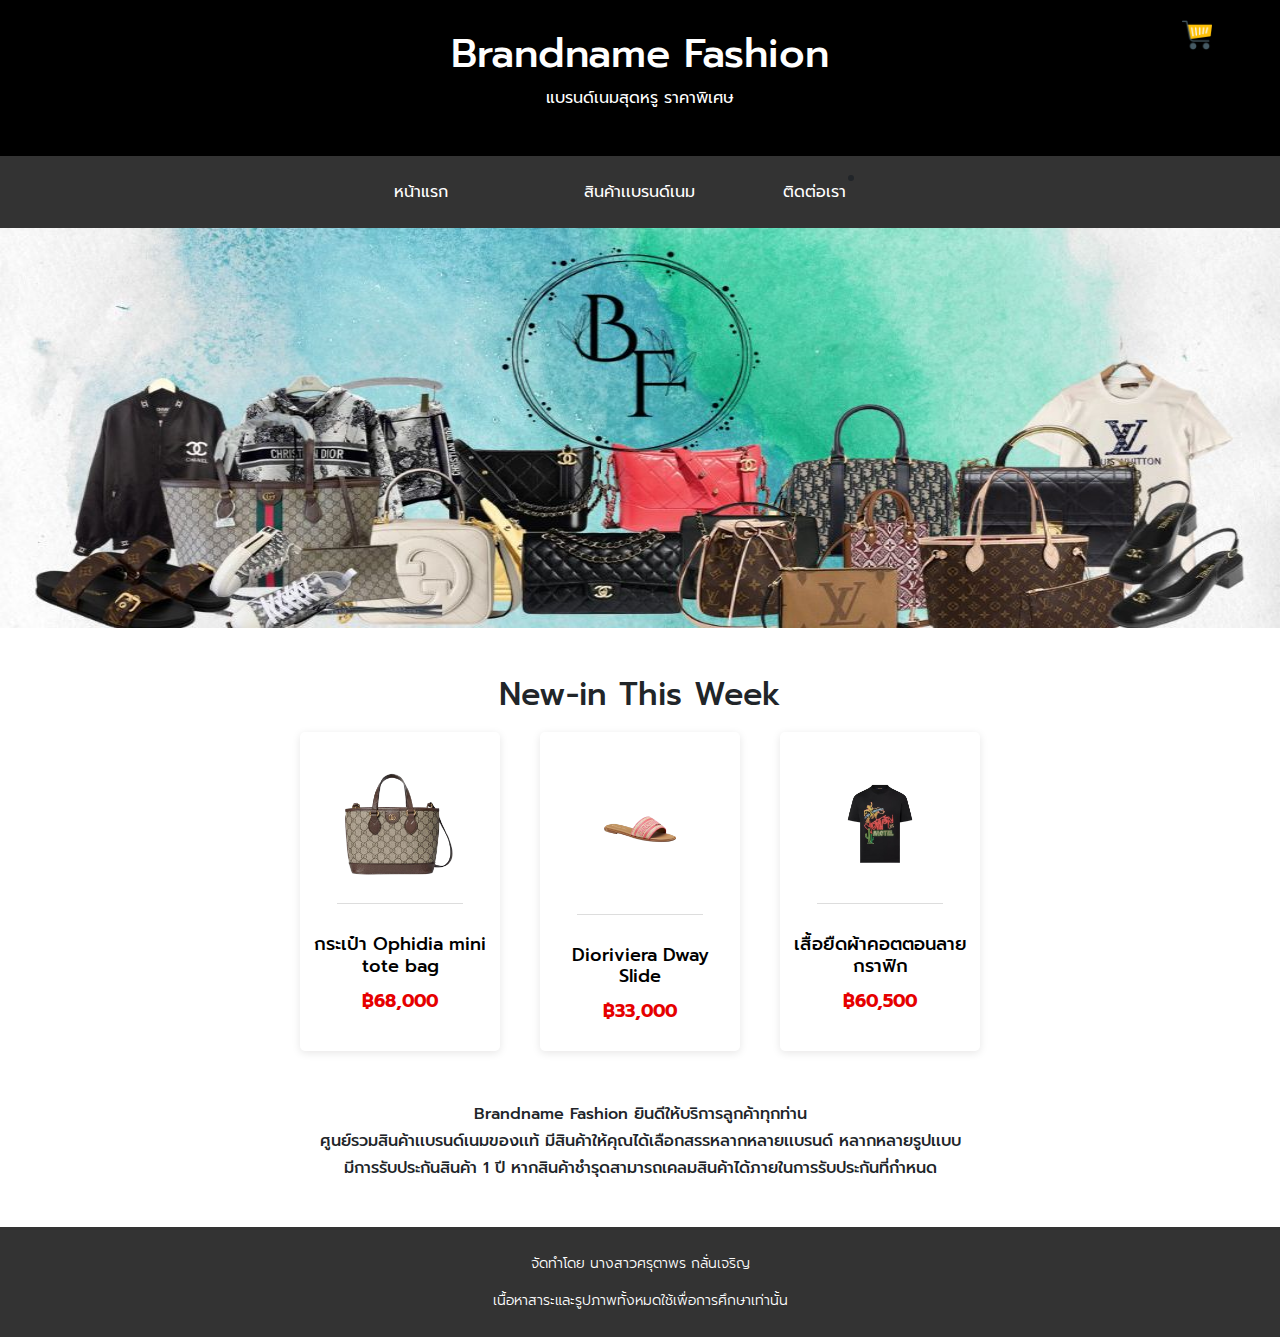
<file: index.html>
<!DOCTYPE html>
<html lang="th">
<head>
    <meta charset="UTF-8">
    <meta name="viewport" content="width=device-width, initial-scale=1.0">
    <title>หน้าเเรก</title>
    <link rel="stylesheet" href="css/bootstrap.min.css">
    <link rel="stylesheet" href="js/bootstrap.min.js">
    <link rel="stylesheet" href="css/product.css">
    <link rel="stylesheet" href="https://fonts.googleapis.com/css2?family=Prompt:wght@300;400;500&display=swap">
</head>
<body>
    <!--เริ่มส่วนหัวของเว็บไซต์-->
<header>
    <center><h1>Brandname Fashion</h1></center>
    <center><p>แบรนด์เนมสุดหรู ราคาพิเศษ</p></center>
    <a href="#" class="cart-icon">
      <i class="fas fa-shopping-cart"></i>
</header>
      <nav>
        <a class="me-5" href="index.html">หน้าแรก</a>
        <a class="ms-5" href="product.html">สินค้าเเบรนด์เนม</a>
        <a class="ms-5" href="contact.html">ติดต่อเรา</a>
        <li><a href="#"><img src="img/carts.png" alt="Cart" class="cart-icon me-5" width="30" height="30"></a></li>
      </nav>
    <!-- จบส่วนหัวของเว็บไซต์ -->

    <!-- เริ่มต้นส่วนสไลด์ -->
    <div id="carouselExampleIndicators" class="carousel slide">
        <div class="carousel-indicators"></div>
    </div>
   <img src="img/BF.jpg" class="d-block w-100" alt="..." width="1080px" height="400">
          
      
  <!-- จบส่วนสไลด์ของเว็บไซต์ -->

    <center><h2 class="mt-5 ">New-in This Week</h2></center>
    <div class="container ">
      <div class="product-card text-center mt-0">
        <a href="https://www.gucci.com/th/th/pr/women/handbags/crossbody-bags-for-women/ophidia-mini-tote-bag-p-811716K9GSG8358">
        <img src="img/Gucci.png" alt="">
        
        <h3>กระเป๋า Ophidia mini tote bag</h3>
        <p class="price">฿68,000</p>
      </a>
    </div>

    <div class="product-card mt-0">
      <a href="https://www.dior.com/en_th/fashion/products/KCO062ECJ_S73P">
        <img src="img/Dior.png" alt="">
        <h3>Dioriviera Dway Slide</h3>
        <p class="price">฿33,000</p>
      </a>
    </div>

    <div class="product-card mt-0 ">
      <a href="https://th.louisvuitton.com/tha-th/products/graphic-embellished-cotton-t-shirt-nvprod5530147v/1AFXNG">
        <img src="img/Louis.png" alt="">
        <h3>เสื้อยืดผ้าคอตตอนลายกราฟิก</h3>
        <p class="price">฿60,500</p>
      </a>
    </div>
    </div>
   <br>
    <center><h6 class="mt-0">Brandname Fashion ยินดีให้บริการลูกค้าทุกท่าน</h6></center>
    <center><h6 class="mt-0">ศูนย์รวมสินค้าเเบรนด์เนมของเเท้ มีสินค้าให้คุณได้เลือกสรรหลากหลายเเบรนด์ หลากหลายรูปเเบบ</h6></center>
    <center><h6 class="mb-5">มีการรับประกันสินค้า 1 ปี หากสินค้าชำรุดสามารถเคลมสินค้าได้ภายในการรับประกันที่กำหนด</h6></center>
  
    <!--เริ่มส่วนท้ายของเว็บไซต์-->
    <footer>
      <p class="mt-3">จัดทำโดย นางสาวศรุตาพร กลั่นเจริญ</p>
      <p class="mt-0">เนื้อหาสาระและรูปภาพทั้งหมดใช้เพื่อการศึกษาเท่านั้น</p>
  </footer>
    <!-- จบส่วนท้ายของเว็บไซต์ -->
</body>
</html>
</file>
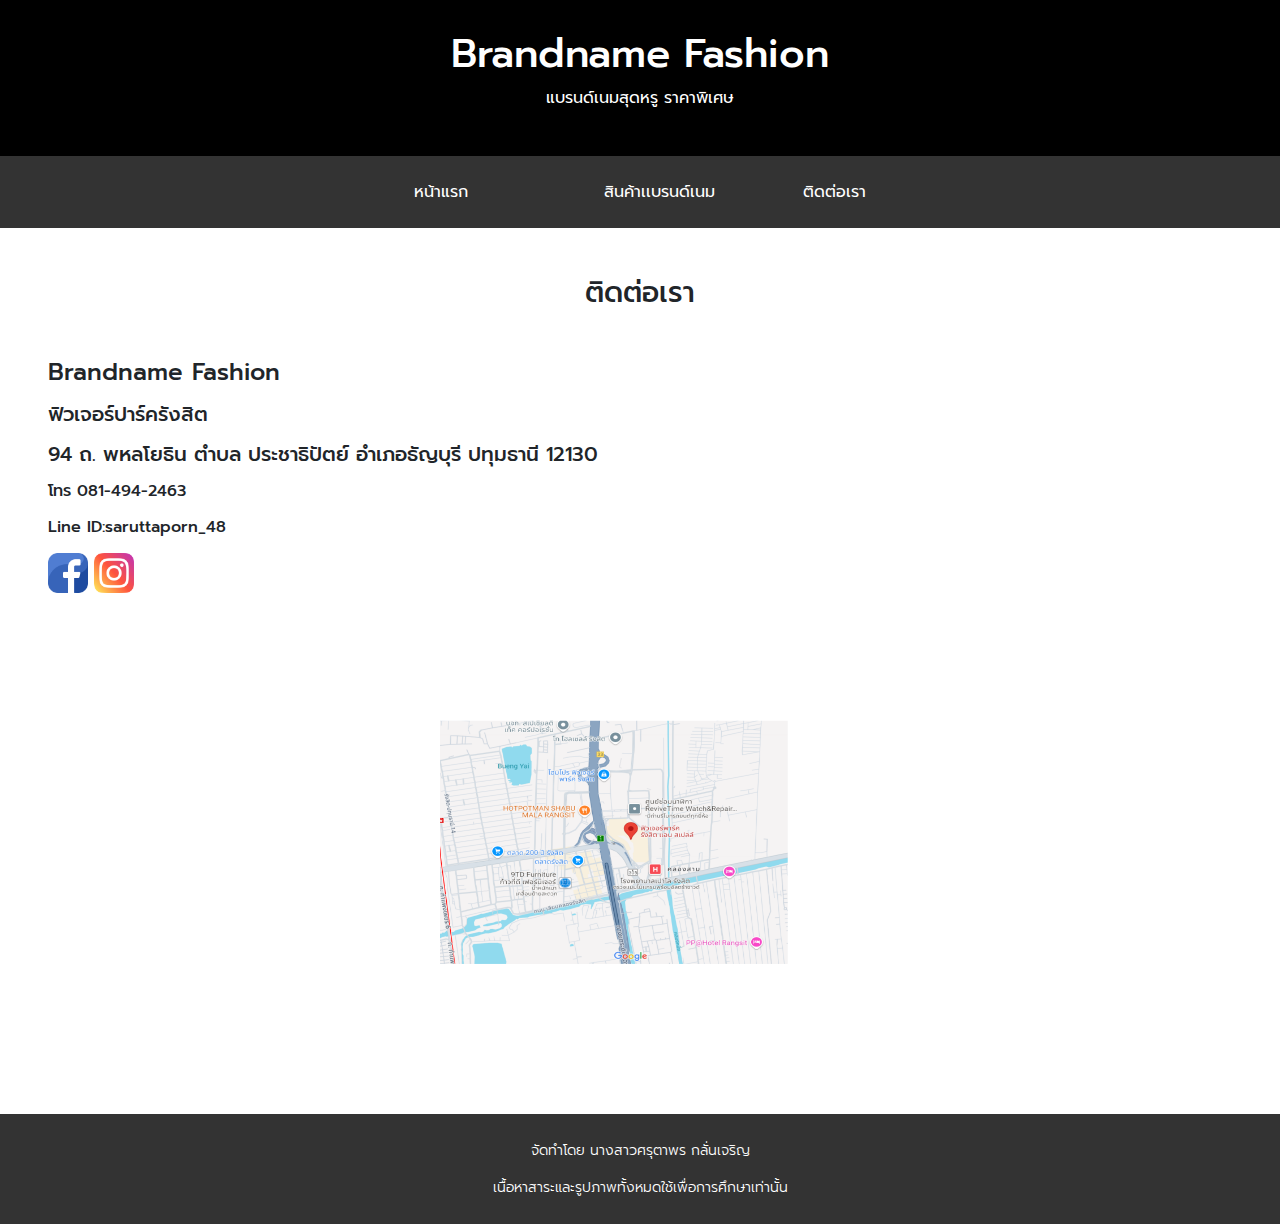
<file: contact.html>
<!DOCTYPE html>
<html lang="th">
<head>
    <meta charset="UTF-8">
    <meta name="viewport" content="width=device-width, initial-scale=1.0">
    <title>Contact</title>
    <link rel="stylesheet" href="css/bootstrap.min.css">
    <link rel="stylesheet" href="js/bootstrap.min.js">
    <link rel="stylesheet" href="css/product.css">
    <link rel="stylesheet" href="https://fonts.googleapis.com/css2?family=Prompt:wght@300;400;500&display=swap">
</head>
<body>
    <header>
        <center><h1>Brandname Fashion</h1></center>
        <center><p>แบรนด์เนมสุดหรู ราคาพิเศษ</p></center>
    </header>
    <nav>
        <a class="me-5" href="index.html">หน้าแรก</a>
        <a class="ms-5" href="product.html">สินค้าเเบรนด์เนม</a>
        <a class="ms-5" href="contact.html">ติดต่อเรา</a>
    </nav>
        <center><p class="mt-5 mb-5"><h3>ติดต่อเรา</h3></p></center>
            <div class="mt-5 ms-5">
                <p><h4>Brandname Fashion</h4></p>
            </div>
            <div class=" ms-5">
                <p><h5>ฟิวเจอร์ปาร์ครังสิต</h5></p>    
            </div>
            <div class=" ms-5">
                <p><h5>94 ถ. พหลโยธิน ตำบล ประชาธิปัตย์ อำเภอธัญบุรี ปทุมธานี 12130</h5></p>
            </div>
            <div class=" ms-5">
                <p><h6>โทร 081-494-2463</h6></p>
            </div>
            <div class=" ms-5">
                <p><h6>Line ID:saruttaporn_48</h6></p>
            </div>
            <div class="ms-5" >
                <a href="https://web.facebook.com/profile.php?id=100068942523841">
                <img src="img/facebook (1).png" alt="" width="40" height="40">
            </a>
            <a href="https://www.instagram.com/srtp_05/">
                <img src="img/instagram (1).png" alt="" width="40" height="40"></a>
            </div>
            <div class="map-container">
            <a href="https://www.google.com/maps/place/%E0%B8%9F%E0%B8%B4%E0%B8%A7%E0%B9%80%E0%B8%88%E0%B8%AD%E0%B8%A3%E0%B9%8C%E0%B8%9E%E0%B8%B2%E0%B8%A3%E0%B9%8C%E0%B8%84%E0%B8%A3%E0%B8%B1%E0%B8%87%E0%B8%AA%E0%B8%B4%E0%B8%95+%E0%B9%81%E0%B8%AD%E0%B8%99+%E0%B8%AA%E0%B9%80%E0%B8%9B%E0%B8%A5%E0%B8%A5%E0%B9%8C/@13.9889327,100.6177549,15z/data=!4m6!3m5!1s0x30e281d8ea4a968b:0x2154f5fc55afbd1d!8m2!3d13.9889327!4d100.6177549!16s%2Fm%2F0274j04?entry=ttu&g_ep=EgoyMDI0MDkxNi4wIKXMDSoASAFQAw%3D%3D">
           <center><img src="img/map.png" alt="" width=400" height="500"></center></p>
            </a> 
        </div> 
        </div>        
        <!--เริ่มส่วนท้ายของเว็บไซต์-->
     <footer>
        <p class="mt-3">จัดทำโดย นางสาวศรุตาพร กลั่นเจริญ</p>
        <p class="mt-0">เนื้อหาสาระและรูปภาพทั้งหมดใช้เพื่อการศึกษาเท่านั้น</p>
    </footer>
  <!-- จบส่วนท้ายของเว็บไซต์ -->
</body>
</html>
</file>
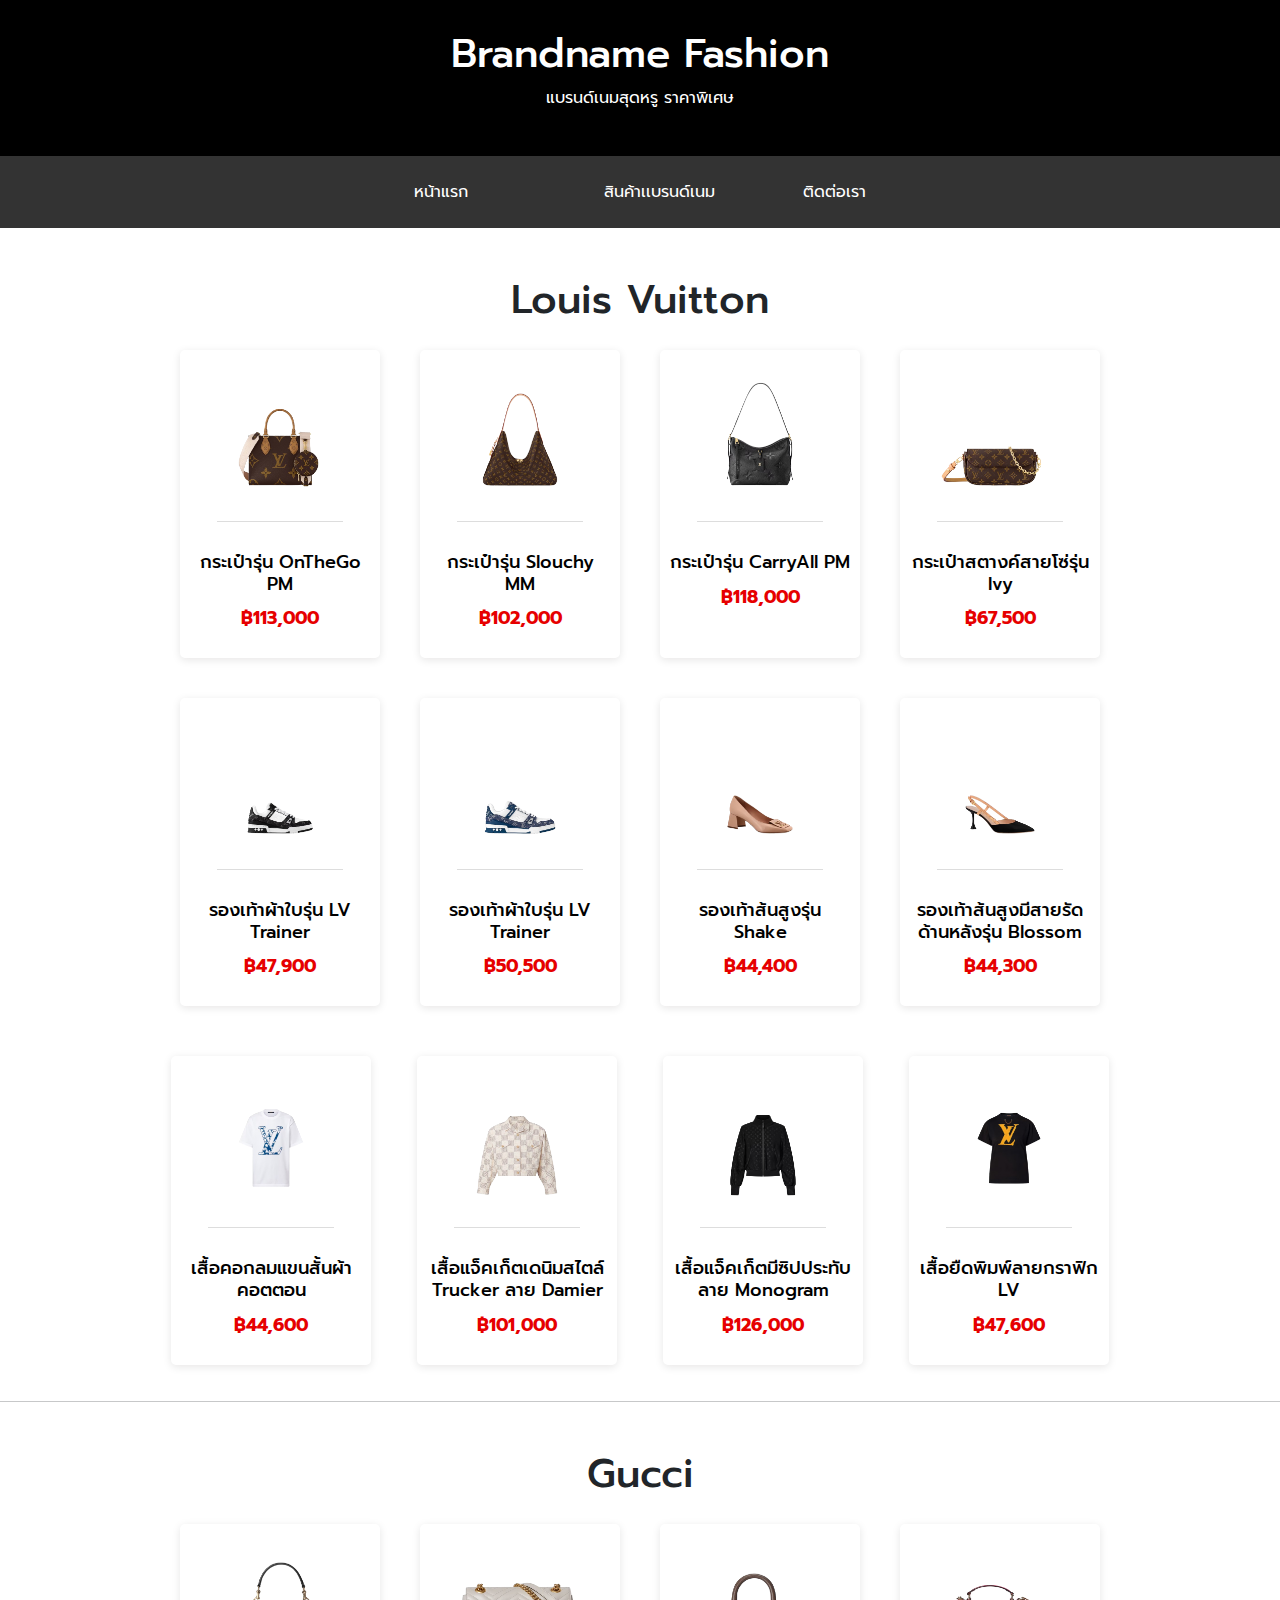
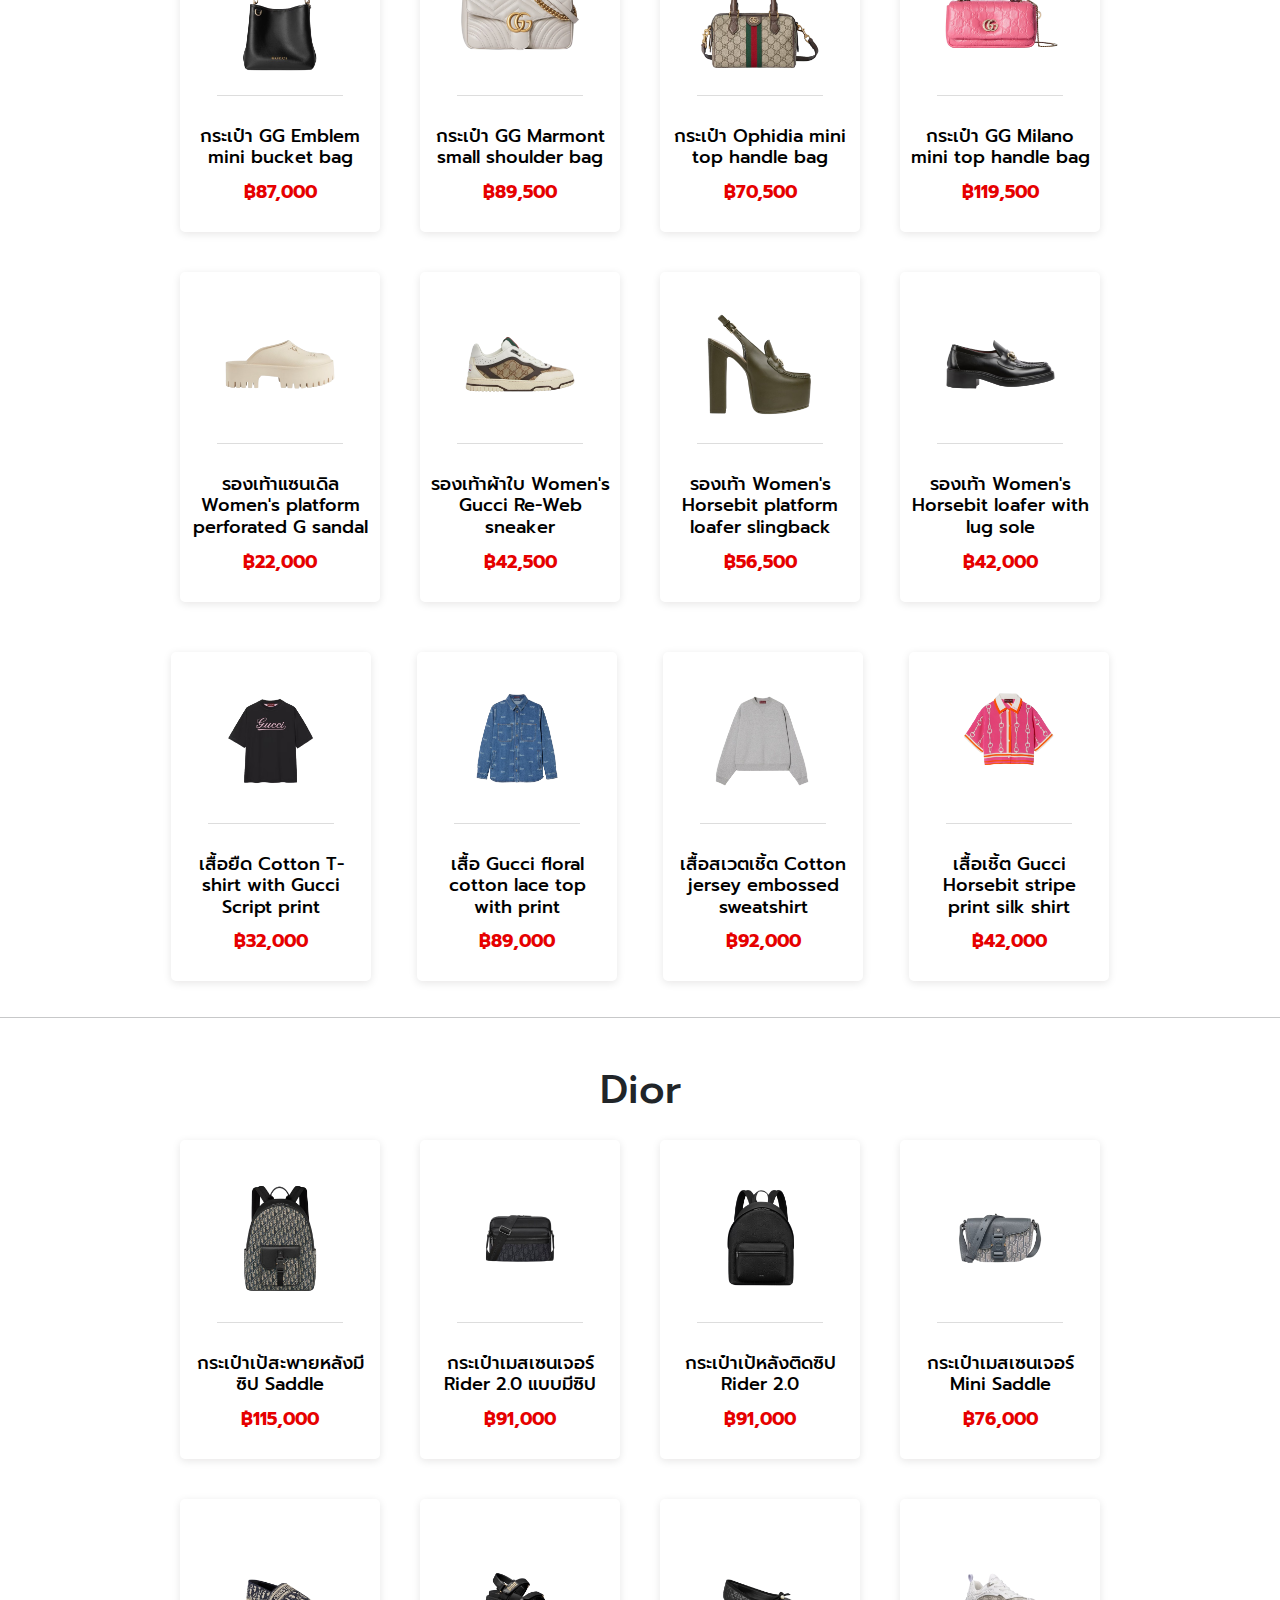
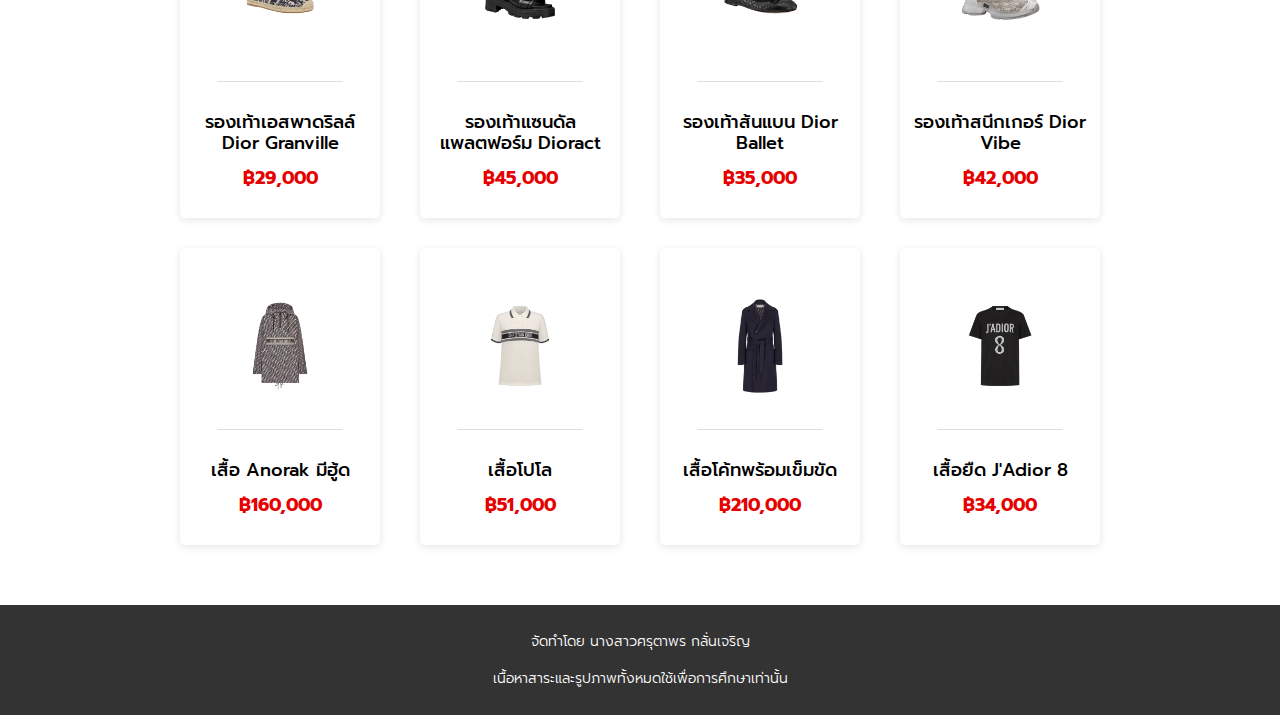
<file: product.html>
<!DOCTYPE html>
<html lang="th">
<head>
    <meta charset="UTF-8">
    <meta name="viewport" content="width=device-width, initial-scale=1.0">
    <title>Product</title>
    <link rel="stylesheet" href="css/bootstrap.min.css">
    <link rel="stylesheet" href="js/bootstrap.min.js">
    <link rel="stylesheet" href="css/product.css">
    <link rel="stylesheet" href="https://fonts.googleapis.com/css2?family=Prompt:wght@300;400;500&display=swap">
</head>
<body>
    <header>
       
        <center><h1>Brandname Fashion</h1></center>
        <center><p>แบรนด์เนมสุดหรู ราคาพิเศษ</p></center>
        
    </header>
    <nav>
        <a class="me-5" href="index.html">หน้าแรก</a>
        <a class="ms-5" href="product.html">สินค้าเเบรนด์เนม</a>
        <a class="ms-5" href="contact.html">ติดต่อเรา</a>
        
    </nav>

        <!-- สินค้าเเบรนด์ Louis Vuitton -->
        <center><p class="mb-5"><h1>Louis Vuitton</h1></p>
        <!-- กระเป๋าเเบรนด์ Louis Vuitton -->
        <div class="container">
         <div class="product-card mt-0 ">
            <a  href="https://th.louisvuitton.com/tha-th/products/onthego-pm-monogram-canvas-nvprod4230114v/M46373">
             <img src="img/bag2.png" alt="">
             <h3>กระเป๋ารุ่น OnTheGo PM</h3>
             <p class="price">฿113,000</p>
            </a>
         </div>
         <div class="product-card mt-0 ">
            <a href="https://th.louisvuitton.com/tha-th/products/slouchy-mm-monogram-nvprod5770172v/M12098">
             <img src="img/bag3.png" alt="" >
             <h3>กระเป๋ารุ่น Slouchy MM</h3>
             <p class="price">฿102,000</p>
            </a>
         </div>
         <div class="product-card mt-0 ">
            <a href="https://th.louisvuitton.com/tha-th/products/carryall-pm-monogram-empreinte-nvprod3990009v/M46288">
             <img src="img/bag4.png" alt="" >
             <h3>กระเป๋ารุ่น CarryAll PM</h3>
             <p class="price">฿118,000</p>
            </a>
         </div>
         <div class="product-card mt-0 ">
            <a href="https://th.louisvuitton.com/tha-th/products/wallet-on-chain-ivy-monogram-nvprod4200020v/M81911">
             <img src="img/bag5.png" alt="" >
             <h3>กระเป๋าสตางค์สายโซ่รุ่น Ivy</h3>
             <p class="price">฿67,500</p>
            </a>
        </div>
        </div>

    <!-- รองเท้าเเบรนด์ Louis Vuitton -->
    <div class="container">
        <div class="product-card mt-0 ">
            <a href="https://th.louisvuitton.com/tha-th/products/lv-trainer-sneaker-nvprod4610060v/1AC2A7">
            <img src="img/shoes1.png" alt="" >
            <h3>รองเท้าผ้าใบรุ่น LV Trainer</h3>
            <p class="price">฿47,900</p>
        </a>
        </div>
        <div class="product-card mt-0 ">
            <a href="https://th.louisvuitton.com/tha-th/products/lv-trainer-sneaker-nvprod3150035v/1A9JGT">
            <img src="img/shoes2.png" alt="">
            <h3>รองเท้าผ้าใบรุ่น LV Trainer</h3>
            <p class="price">฿50,500</p>
        </a>
        </div>
        <div class="product-card mt-0 ">
            <a href="https://th.louisvuitton.com/tha-th/products/shake-pump-nvprod3930044v/1AB0S6">
            <img src="img/shoes3.png" alt="" >
            <h3>รองเท้าส้นสูงรุ่น Shake</h3>
            <p class="price">฿44,400</p>
        </a>
        </div>
        <div class="product-card mt-0 ">
            <a href="https://th.louisvuitton.com/tha-th/products/blossom-slingback-pump-nvprod4430055v/1AC6E7">
            <img src="img/shoes4.png" alt="" >
            <h3>รองเท้าส้นสูงมีสายรัดด้านหลังรุ่น Blossom</h3>
            <p class="price">฿44,300</p>
        </a>
        </div>
    </div>

    <!--เสื้อเเบรนด์ Louis Vuitton-->
    <div class="container"></div>
        <div class="product-card mt-0 ">
            <a href="https://th.louisvuitton.com/tha-th/products/short-sleeved-cotton-crewneck-nvprod4770015v/1AFAN9">
            <img src="img/cloth1.png" alt="" >
            <h3>เสื้อคอกลมแขนสั้นผ้าคอตตอน</h3>
            <p class="price">฿44,600</p>
        </a>
        </div>
        <div class="product-card mt-0 ">
            <a href="https://th.louisvuitton.com/tha-th/products/damier-azur-denim-trucker-jacket-nvprod3210151v/1A9LD0">
            <img src="img/cloth2.png" alt="">
            <h3>เสื้อแจ็คเก็ตเดนิมสไตล์ Trucker ลาย Damier</h3>
            <p class="price">฿101,000</p>
        </a>
        </div>
        <div class="product-card mt-0  ">
            <a href="https://th.louisvuitton.com/tha-th/products/embossed-monogram-zip-up-jacket-nvprod3220068v/1A9EQ0">
            <img src="img/cloth3.png" alt="" >
            <h3>เสื้อแจ็คเก็ตมีซิปประทับลาย Monogram</h3>
            <p class="price">฿126,000</p>
        </a>
        </div>
        <div class="product-card mt-0  ">
            <a href="https://th.louisvuitton.com/tha-th/products/graphic-lv-print-t-shirt-nvprod5120258v/1AFDV7">
            <img src="img/cloth4.png" alt="">
            <h3>เสื้อยืดพิมพ์ลายกราฟิก LV </h3>
            <p class="price">฿47,600</p></center>
        </a>
        </div>
    </div>
    <hr>

    <!-- สินค้าเเบรนด์ Gucci -->
    <center><p class="mt-5 mb-0"><h1>Gucci</h1></p>
        <!-- กระเป๋าเเบรนด์ Gucci -->
        <div class="container">
        <a href="https://www.gucci.com/th/th/pr/women/handbags/mini-bags-for-women/gg-emblem-mini-bucket-bag-p-815118AAEC21000">
         <div class="product-card mt-0 ">
             <img src="img/bag6.png" alt="" >
             <h3>กระเป๋า GG Emblem mini bucket bag</h3>
             <p class="price">฿87,000</p>
        </a>
         </div>
         <div class="product-card mt-0 ">
            <a href="https://www.gucci.com/th/th/pr/women/handbags/crossbody-bags-for-women/gg-marmont-small-shoulder-bag-p-443497AABZC1712">
             <img src="img/bag7.png" alt="" >
             <h3>กระเป๋า GG Marmont small shoulder bag</h3>
             <p class="price">฿89,500</p>
            </a>
         </div>
         <div class="product-card mt-0 ">
            <a href="https://www.gucci.com/th/th/pr/women/handbags/crossbody-bags-for-women/ophidia-mini-top-handle-bag-p-77205396IWG8745">
             <img src="img/bag8.png" alt="" >
             <h3>กระเป๋า Ophidia mini top handle bag</h3>
             <p class="price">฿70,500</p>
            </a>
         </div>
         <div class="product-card mt-0 ">
            <a href="https://www.gucci.com/th/th/pr/women/handbags/crossbody-bags-for-women/ophidia-mini-top-handle-bag-p-77205396IWG8745">
             <img src="img/bag9.png" alt="" >
             <h3>กระเป๋า GG Milano mini top handle bag</h3>
             <p class="price">฿119,500</p>
            </a>
        </div>
        </div>
    <!-- รองเท้าเเบรนด์ Gucci -->
    <div class="container">
        <div class="product-card mt-0 ">
            <a href="https://www.gucci.com/th/th/pr/women/shoes-for-women/mules-for-women/womens-platform-sandal-with-perforated-g-p-663577JFB009022">
            <img src="img/shoes5.png" alt="" >
            <h3>รองเท้าแซนเดิล Women's platform perforated G sandal</h3>
            <p class="price">฿22,000</p>
        </a>
        </div>
        <div class="product-card mt-0 ">
            <a href="https://www.gucci.com/th/th/pr/women/shoes-for-women/sneakers-for-women/low-top-sneakers-for-women/womens-gucci-re-web-sneaker-p-807057AADHW9568">
            <img src="img/shoes6.png" alt="">
            <h3>รองเท้าผ้าใบ Women's Gucci Re-Web sneaker</h3>
            <p class="price">฿42,500</p>
        </a>
        </div>
        <div class="product-card mt-0 ">
            <a href="https://www.gucci.com/th/th/pr/women/shoes-for-women/pumps-for-women/womens-horsebit-platform-loafer-slingback-p-805308AADCW3037">
            <img src="img/shoes7.png" alt="" >
            <h3>รองเท้า Women's Horsebit platform loafer slingback</h3>
            <p class="price">฿56,500</p>
            </a>
        </div>
        <div class="product-card mt-0 ">
            <a href="https://www.gucci.com/th/th/pr/women/shoes-for-women/loafers-moccasins-for-women/flat-loafers-for-women/womens-loafer-with-horsebit-with-lug-sole-p-7943780GQ001000">
            <img src="img/shoes8.png" alt="" >
            <h3>รองเท้า Women's Horsebit loafer with lug sole</h3>
            <p class="price">฿42,000</p>
            </a>
        </div>
    </div>
    <!--เสื้อเเบรนด์ Gucci-->
    <div class="container"></div>
        <div class="product-card mt-0 ">
            <a href="https://gucci.com/th/th/pr/men/ready-to-wear-for-men/t-shirts-polos-for-men/short-sleeves-t-shirts-for-men/cotton-t-shirt-with-gucci-script-print-p-798769XJGQ31142">
            <img src="img/cloth5.png" alt="" >
            <h3>เสื้อยืด Cotton T-shirt with Gucci Script print</h3>
            <p class="price">฿32,000</p>
        </a>
        </div>
        <div class="product-card mt-0 ">
            <a href="https://www.gucci.com/th/th/pr/men/ready-to-wear-for-men/denim-for-men/denim-tops-for-men/denim-shirt-with-lasered-gucci-detail-p-792629XDC254452">
            <img src="img/cloth6.png" alt="">
            <h3>เสื้อ Gucci floral cotton lace top with print</h3>
            <p class="price">฿89,000</p>
        </a>
        </div>
        <div class="product-card mt-0  ">
            <a href="https://www.gucci.com/th/th/pr/women/ready-to-wear-for-women/t-shirts-sweatshirts-for-women/sweatshirts-for-women/cotton-jersey-embossed-sweatshirt-p-802787XJGUT1160">
            <img src="img/cloth7.png" alt="" >
            <h3>เสื้อสเวตเชิ้ต Cotton jersey embossed sweatshirt</h3>
            <p class="price">฿92,000</p>
        </a>
        </div>
        <div class="product-card mt-0  ">
            <a href="https://www.gucci.com/th/th/pr/women/ready-to-wear-for-women/tops-shirts-for-women/tops-for-women/gucci-horsebit-stripe-print-silk-shirt-p-788928ZAQRY5419">
            <img src="img/cloth8.png" alt="" >
            <h3>เสื้อเชิ้ต Gucci Horsebit stripe print silk shirt </h3>
            <p class="price">฿42,000</p></center>
        </a>
        </div>
    </div>
    <hr>
     <!-- สินค้าเเบรนด์ Dior -->
     <center><p class="mt-5 mb-0"><h1>Dior</h1></p>
        
        <!-- กระเป๋าเเบรนด์ Dior -->
        <div class="container">
            <a href="https://www.dior.com/th_th/fashion/products/1ADBA212YKS_H27E">
         <div class="product-card mt-0 ">
             <img src="img/bag10.png" alt="" >
             <h3>กระเป๋าเป้สะพายหลังมีซิป Saddle</h3>
             <p class="price">฿115,000</p>
            </a>
         </div>
         <div class="product-card mt-0 ">
            <a href="https://www.dior.com/th_th/fashion/products/1ESPO340YKS_H03E">
            
             <img src="img/bag11.png" alt="" >
             <h3>กระเป๋าเมสเซนเจอร์ Rider 2.0 แบบมีซิป</h3>
             <p class="price">฿91,000</p>
            </a>
         </div>
         <div class="product-card mt-0 ">
            <a href="https://www.dior.com/th_th/fashion/products/1ESBA199LLG_H00N">
             <img src="img/bag12.png" alt="" >
             <h3>กระเป๋าเป้หลังติดซิป Rider 2.0</h3>
             <p class="price">฿91,000</p>
            </a>
         </div>
         <div class="product-card mt-0 ">
        <a href="https://www.dior.com/th_th/fashion/products/2ADCA435YKS_H12E">
            <img src="img/bag13.png" alt="" >
            <h3>กระเป๋าเมสเซนเจอร์ Mini Saddle</h3>
            <p class="price">฿76,000</p>
        </a>
        </div>
        </div>
    <!-- รองเท้าเเบรนด์ Dior -->
        <div class="container">
        <div class="product-card mt-0 ">
        <a href="https://www.dior.com/th_th/fashion/products/KDB585OBE_S56B?objectID=KDB585OBE_S56B&query=%E0%B8%A3%E0%B8%AD%E0%B8%87%E0%B9%80%E0%B8%97%E0%B9%89%E0%B8%B2&queryID=425f91825eddf0af62ef88a84cf19557">
            <img src="img/shoes9.png" alt="" >
            <h3>รองเท้าเอสพาดริลล์ Dior Granville</h3>
            <p class="price">฿29,000</p>
        </a>
        </div>
        <div class="product-card mt-0 ">
        <a href="https://www.dior.com/th_th/fashion/products/KCO016LAB_S900?objectID=KCO016LAB_S900&query=%E0%B8%A3%E0%B8%AD%E0%B8%87%E0%B9%80%E0%B8%97%E0%B9%89%E0%B8%B2&queryID=425f91825eddf0af62ef88a84cf19557">
            <img src="img/shoes10.png" alt="">
            <h3>รองเท้าแซนดัลแพลตฟอร์ม Dioract</h3>
            <p class="price">฿45,000</p>
        </a>
        </div>
        <div class="product-card mt-0 ">
        <a href="https://www.dior.com/th_th/fashion/products/KDB877CQC_S900?objectID=KDB877CQC_S900&query=%E0%B8%A3%E0%B8%AD%E0%B8%87%E0%B9%80%E0%B8%97%E0%B9%89%E0%B8%B2&queryID=425f91825eddf0af62ef88a84cf19557">
            <img src="img/shoes11.png" alt="" >
            <h3>รองเท้าส้นแบน Dior Ballet</h3>
            <p class="price">฿35,000</p>
        </a>
        </div>
        <div class="product-card mt-0 ">
        <a href="https://www.dior.com/th_th/fashion/products/KCK365OBU_S47W?objectID=KCK365OBU_S47W&query=%E0%B8%A3%E0%B8%AD%E0%B8%87%E0%B9%80%E0%B8%97%E0%B9%89%E0%B8%B2&queryID=425f91825eddf0af62ef88a84cf19557">
            <img src="img/shoes12.png" alt="" >
            <h3>รองเท้าสนีกเกอร์ Dior Vibe</h3>
            <p class="price">฿42,000</p>
        </a>
        </div>
    <!--เสื้อเเบรนด์ Dior-->
    <div class="container">
        <div class="product-card mt-0 ">
        <a href="https://www.dior.com/th_th/fashion/products/117C10A2970_X5803?objectID=117C10A2970_X5803&query=%E0%B9%80%E0%B8%AA%E0%B8%B7%E0%B9%89%E0%B8%AD&queryID=d436b167aad8979e50545a4e8ad1acc5">
            <img src="img/cloth9.png" alt="" >
            <h3>เสื้อ Anorak มีฮู้ด</h3>
            <p class="price">฿160,000</p>
        </a>
        </div>
        <div class="product-card mt-0 ">
        <a href="https://www.dior.com/th_th/fashion/products/143T10A4047_X0200?objectID=143T10A4047_X0200&query=%E0%B9%80%E0%B8%AA%E0%B8%B7%E0%B9%89%E0%B8%AD&queryID=d436b167aad8979e50545a4e8ad1acc5">
            <img src="img/cloth10.png" alt="">
            <h3>เสื้อโปโล</h3>
            <p class="price">฿51,000</p>
        </a>
        </div>
        <div class="product-card mt-0  ">
        <a href="http://">
            <img src="img/cloth11.png" alt="" >
            <h3>เสื้อโค้ทพร้อมเข็มขัด</h3>
            <p class="price">฿210,000</p>
        </a>
        </div>
        <div class="product-card mt-0  ">
        <a href="https://www.dior.com/th_th/fashion/products/110M36A1375_X5803?objectID=110M36A1375_X5803&query=%E0%B9%80%E0%B8%AA%E0%B8%B7%E0%B9%89%E0%B8%AD&queryID=d436b167aad8979e50545a4e8ad1acc5">
            <img src="img/cloth12.png" alt="" >
            <h3>เสื้อยืด J'Adior 8</h3>
            <p class="price">฿34,000</p></center>
        </a>
        </div>

           <!--เริ่มส่วนท้ายของเว็บไซต์-->
        <footer>
            <p class="mt-3">จัดทำโดย นางสาวศรุตาพร กลั่นเจริญ</p>
            <p class="mt-0">เนื้อหาสาระและรูปภาพทั้งหมดใช้เพื่อการศึกษาเท่านั้น</p>
        </footer>
      <!-- จบส่วนท้ายของเว็บไซต์ -->
</body>
</html>
</file>
<file: css/product.css>
body {
    font-family: 'Prompt', sans-serif; /* กำหนดฟอนต์สำหรับทั้งเว็บ */
            
    }
    header {
        background-color: #000;
        color: #fff;
        padding: 30px;
        text-align: center;
    }
    .cart-icon {
        font-size: 24px;
        position: absolute;
        right: 20px;
        top: 20px;
    }
    nav {
        display: flex;
        justify-content: center;
        background-color: #333;
        padding: 10px;
    }
    nav a {
        color: white;
        padding: 14px 20px;
        text-decoration: none;
        text-align: center;
    }
    nav a:hover {
        background-color: #ddd;
        color: black;
    }
    .container {
        padding: 20px;
    }
    .product-card {
        background-color: #fff;
        border-radius: 5px;
        box-shadow: 0 2px 8px rgba(0, 0, 0, 0.1);
        margin: 20px;
        padding: 20px;
        max-width: 300px;
        text-align: center;
        display: inline-block;
        vertical-align: top;
    }
    .product-card img {
        max-width: 100%;
        height: auto;
        border-bottom: 1px solid #ddd;
        
    }
    .product-card h3 {
        margin: 10px 0;
        font-size: 18px;
    }
    .product-card p {
        font-size: 14px;
        color: #555;
    }
    .product-card .price {
        font-size: 16px;
        font-weight: bold;
        color: #e60000;
    }
        footer {
            font-size: 14px;
            font-weight: 300;
        }
.new-in {
    font-size: 50px;
    padding-top:50px ;
}
nav {
    display: flex;
    justify-content: center;
    background-color: #333;
    padding: 10px;
}
nav a {
    color: white;
    padding: 14px 20px;
    text-decoration: none;
    text-align: center;
    
}
nav a:hover {
    background-color: #ddd;
    color: rgb(109, 104, 104,0.3);
}
.container {
    padding: 10px;
    display: flex;
    flex-wrap: wrap;
    justify-content: center;
}

.product-card {
    background-color: #fff;
    border-radius: 5px;
    box-shadow: 0 2px 8px rgba(15, 13, 13, 0.1);
    margin: 20px;
    padding: 10px;
    max-width: 200px;
    text-align: center;
    transition: transform 0.3s, box-shadow 0.3s;
}
.product-card:hover {
    transform: scale(1.05);
    box-shadow: 0 4px 16px rgba(0, 0, 0, 0.3);
}
.product-card img {
    max-width: 70%;
    margin: 20px;
    height: auto;
    border-bottom: 1px solid #ddd;
    padding-bottom: 15px;
}
.product-card h3 {
    margin: 10px 0;
    font-size: 18px;
}
.product-card p {
    font-size: 14px;
    color: #555;
}
.product-card .price {
    font-size: 18px;
    font-weight: bold;
    color: #e60000;
}
footer {
    background-color: #333; 
    color: #fff;
    padding: 10px; 
    text-align: center; 
    font-size: 14px; 
    margin-top: 20px; 
}
.content {
    margin-left: 50px; /* กำหนดระยะห่างจากขอบซ้าย */
}
.img{
    margin-top: 0px;
    border-radius: 30px;
}
a {
    text-decoration: none; /* กำจัดเส้นใต้จากลิงก์ */
    color: #000;
}
.map-container {
    transition: transform 0.3s ease;
    margin-top: 1px;

}
.map-container:hover {
    transform: scale(1.05);
}
.image-container img {
    /* สมมติว่าภาพนี้อยู่ในคอนเทนเนอร์ที่มีคลาส image-container */
    transition: border-radius 0.3s ease;
}
.image-container img:hover {
    border-radius: 20px;
}
</file>
